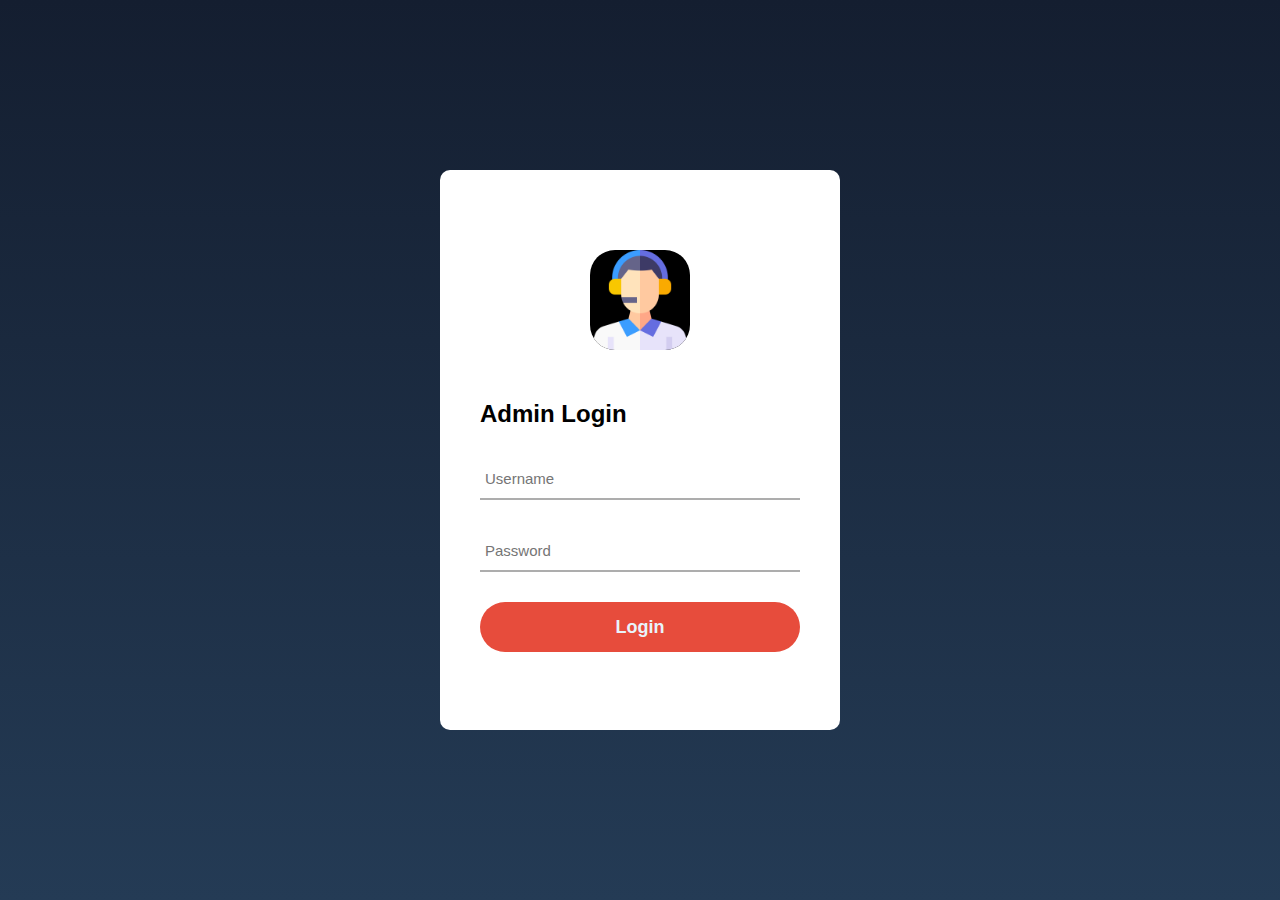
<file: KisiselWebProjesi/web-Admin-Login/index.html>
<!DOCTYPE html>
<html lang="en">
<head>
    <meta charset="UTF-8">
    <meta name="viewport" content="width=device-width, initial-scale=1.0">
    <title>Admin Panel Login</title>
    <link rel="stylesheet" href="style.css">
</head>
<body>
    <div class="container">
        <div class="contach-form">
            <img src="9703596.png" class="admin-img">

            <h2>Admin Login</h2>
            <form>
                <div class = "txtb">
                    <input type="text" placeholder="Username">
                </div>

                <div class = "txtb">
                    <input type="password" placeholder="Password">
                </div>

                <input type="submit" class="logbtn" value="Login">

            </form>
        </div>
    </div>


</body>
</html>
</file>
<file: KisiselWebProjesi/web-Admin-Login/style.css>
*{
    margin: 0;
    padding: 0;
    text-decoration: none;
    font-family: sans-serif;
    box-sizing: border-box;

}

body{
    background: linear-gradient(#141e30, #243b55);
    min-height: 100vh;

}

.container{
    width: 400px;
    background: white;
    height: 560px;
    padding: 80px 40px;
    border-radius: 10px;
    position: absolute;
    left : 50%;
    top: 50%;
    transform: translate(-50%, -50%);
}

.txtb{

    border-bottom: 2px solid #adadad;
    position:  relative;
    margin: 30px 0;

}

.txtb input{
    font-size: 15px;
    color: #333;
    border: none;
    width: 100%;
    outline: none;
    background: none;
    padding: 0 5px;
    height: 40px;
}

img.admin-img{
    width: 100px;
    margin-left: 110px;
    margin-bottom: 50px;
    display: block;
    background: black;
    border-radius: 25%;

    
}

.logbtn{
    display: block;
    width: 100%;
    height: 50px;
    border: none;
    background: #e74c3c;
    border-radius: 25px;
    font-size: 18px;
    color: #e9f4fb;
    font-weight: 700;
    cursor: pointer;
    outline: none;
}
</file>
